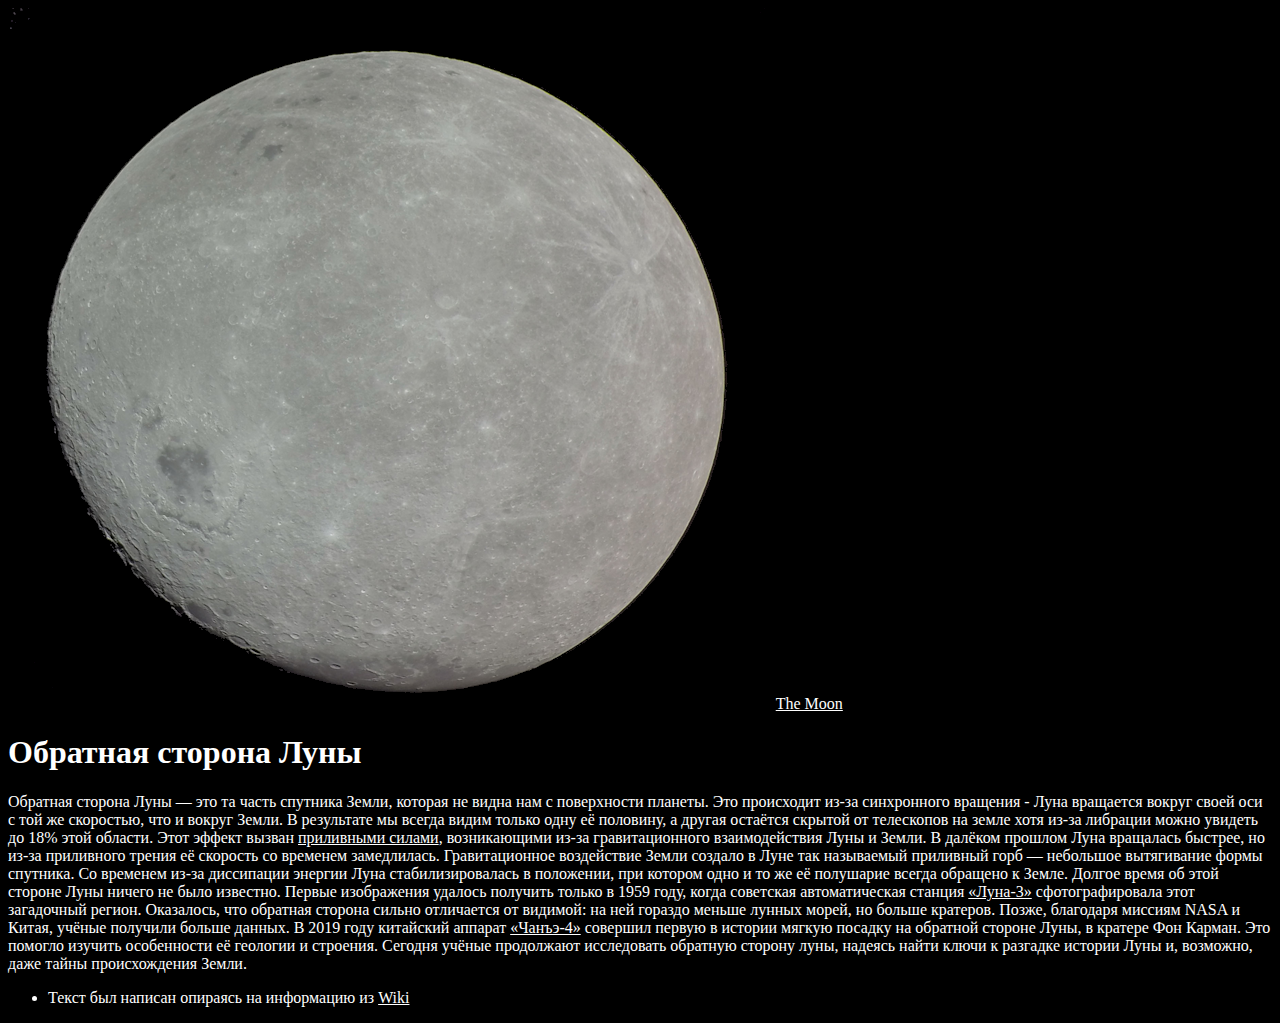
<file: index.html>
<!doctype html>
<html>
    <head>
        <!--Head of the site -->
        <title>Far side of the Moon</title>
        <meta charset="utf-8"> <!--???-->
        <link rel=stylesheet href="style.css"> <!--Color of the site-->
    </head>
    <body>
        <img src="Far_side_of_the_Moon SMALLER1.png">
           <!--<img src="{source of the picture}"-->
        <a href= "https://hadtype.github.io/TheMoon.html">The Moon</a> <!--Placeholder-->
          <!--The text next to the picture -->
          <h1>Обратная сторона Луны</h1>
             <!--Name of the text -->
        <p>Обратная сторона Луны — это та часть спутника Земли, которая не видна нам с поверхности планеты.
Это происходит из-за синхронного вращения - Луна вращается вокруг своей оси с той же скоростью, что и вокруг Земли.
В результате мы всегда видим только одну её половину, а другая остаётся скрытой от телескопов на земле хотя из-за либрации можно увидеть до 18% этой области.
Этот эффект вызван <a href="https://hadtype.github.io/TidalForce.html">приливными силами</a>, возникающими из-за гравитационного взаимодействия Луны и Земли. В далёком прошлом Луна вращалась быстрее, но из-за приливного трения её скорость со временем замедлилась.
Гравитационное воздействие Земли создало в Луне так называемый приливный горб — небольшое вытягивание формы спутника.
Со временем из-за диссипации энергии Луна стабилизировалась в положении, при котором одно и то же её полушарие всегда обращено к Земле.
Долгое время об этой стороне Луны ничего не было известно. Первые изображения удалось получить только в 1959 году, когда советская автоматическая станция <a href="https://hadtype.github.io/Luna3.html">«Луна-3»</a> сфотографировала этот загадочный регион.
Оказалось, что обратная сторона сильно отличается от видимой: на ней гораздо меньше лунных морей, но больше кратеров.
Позже, благодаря миссиям NASA и Китая, учёные получили больше данных. В 2019 году китайский аппарат <a href="https://hadtype.github.io/Change4.html">«Чанъэ-4»</a> совершил первую в истории мягкую посадку на обратной стороне Луны, в кратере Фон Карман.
Это помогло изучить особенности её геологии и строения.
Сегодня учёные продолжают исследовать обратную сторону луны, надеясь найти ключи к разгадке истории Луны и, возможно, даже тайны происхождения Земли.</p>
        <ul>
            <li>Текст был написан опираясь на информацию из <a href="https://en.wikipedia.org/wiki/Far_side_of_the_Moon#">Wiki</a></li> <!--<a href="">{text} </a>-->
        </ul>
    </body>
</html>
</file>
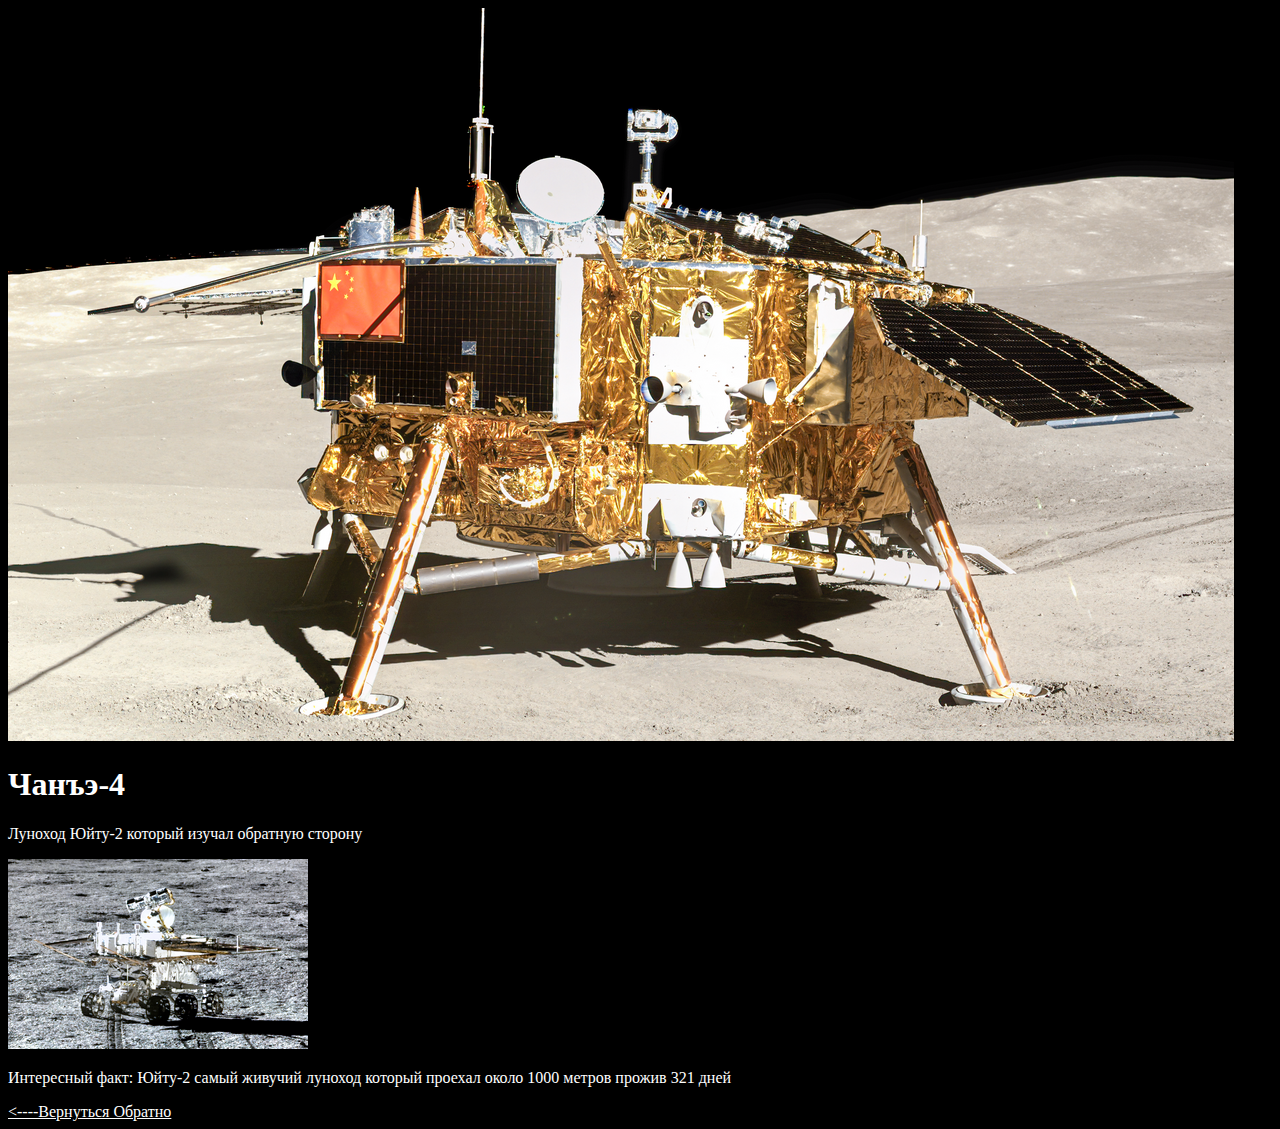
<file: Change4.html>
<!doctype html>
<html>
    <head>
        <!--Head of the site -->
        <title>ChangE 4</title>
        <meta charset="utf-8"> <!--???-->
        <link rel=stylesheet href="style.css"> <!--???-->
    </head>
    <body>
        <img src="ChangE4.png">
        <h1>Чанъэ-4</h1>
        <!--<img src="{source of the picture}"-->
        <p>Луноход Юйту-2 который изучал обратную сторону</p>
        <img src="Yutu-2.png">
        <p>Интересный факт: Юйту-2 самый живучий луноход который проехал около 1000 метров прожив 321 дней</p>
        <a href= "https://hadtype.github.io/"> <----Вернуться Обратно </a>
    </body>
</html>
</file>
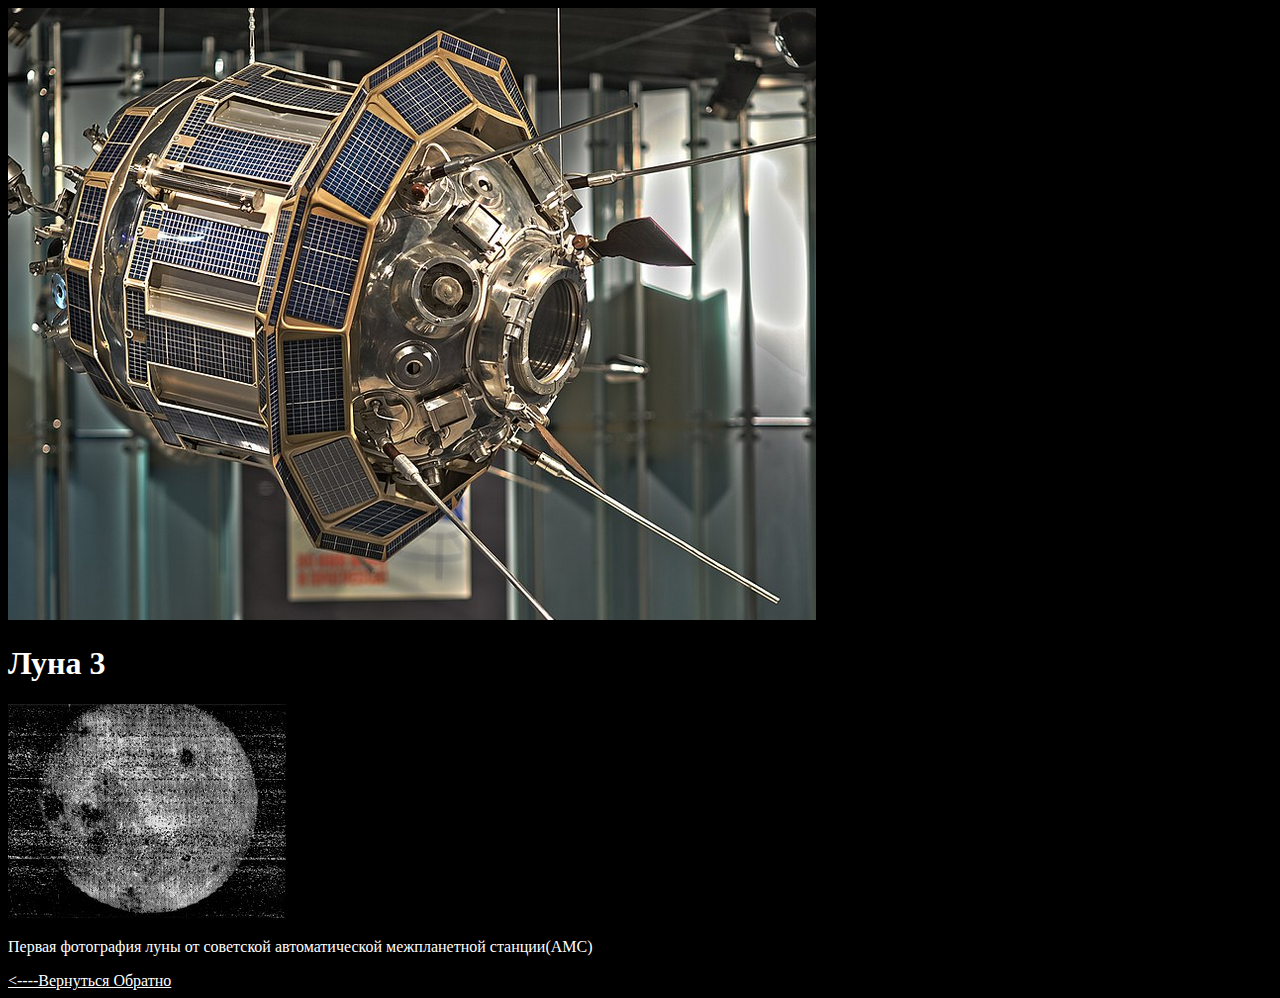
<file: Luna3.html>
<!doctype html>
<html>
    <head>
        <!--Head of the site -->
        <title>Luna 3</title>
        <meta charset="utf-8"> <!--???-->
        <link rel=stylesheet href="style.css"> <!--???-->
    </head>
    <body>
        <img src="Luna3Photo.png">
        <h1>Луна 3 </h1>
        <!--<img src="{source of the picture}"-->
        <img src="FirstPhotoMoon.png">
        <p>Первая фотография луны от советской автоматической межпланетной станции(АМС) </p>
        <a href= "https://hadtype.github.io/"> <----Вернуться Обратно </a>
    </body>
</html>
</file>
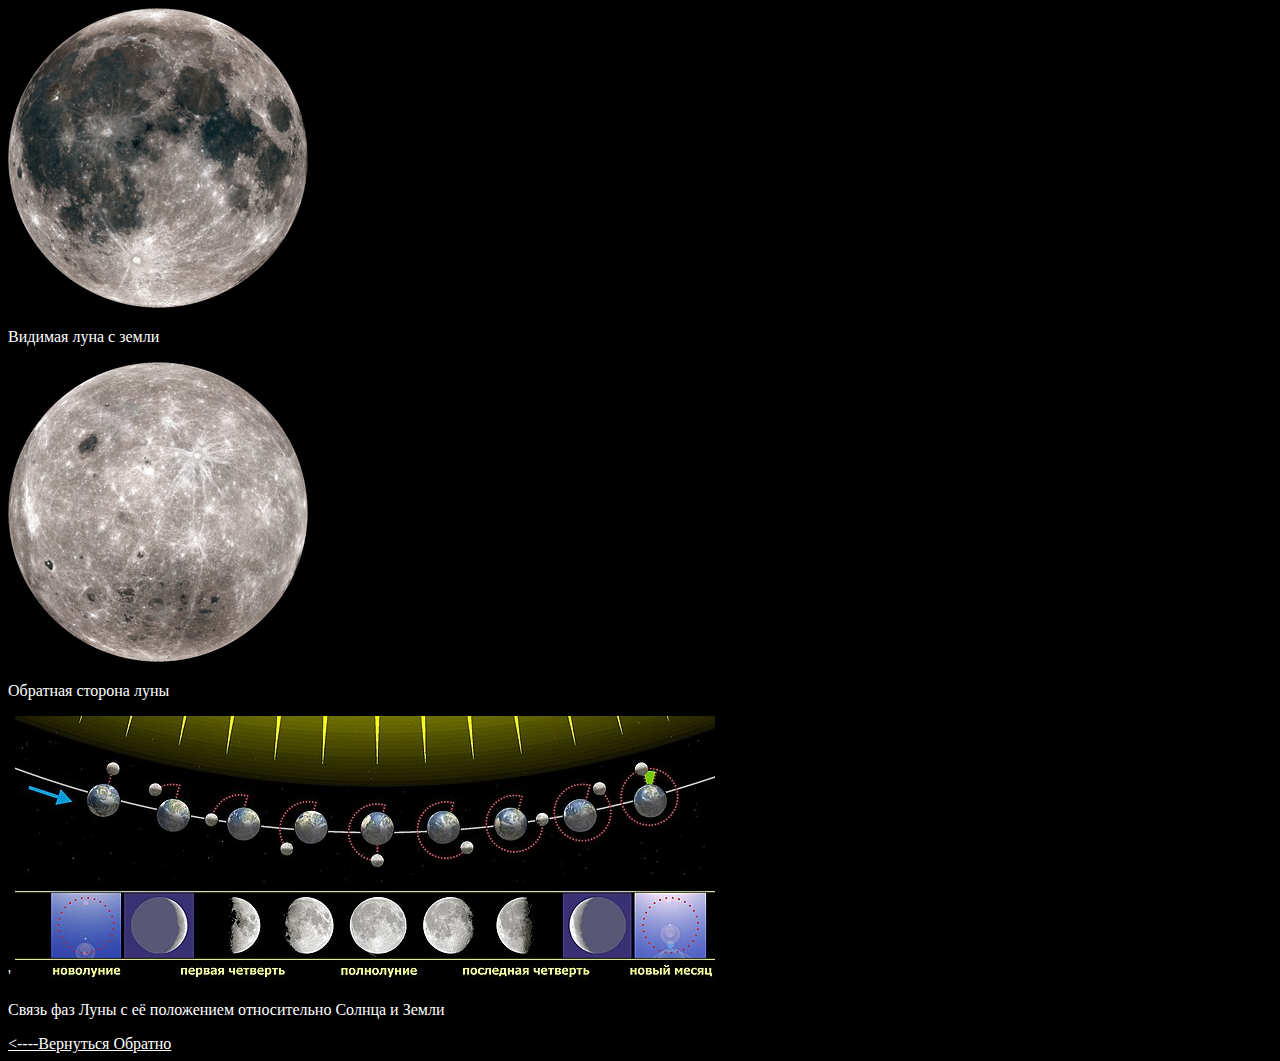
<file: TheMoon.html>
<!doctype html>
<html>
    <head>
        <!--Head of the site -->
        <title>PhotosOfTheMoon</title>
        <meta charset="utf-8">
        <link rel=stylesheet href="style.css">
    </head>
    <body>
        <img src="VisibleMoon.png">
        <p>Видимая луна с земли</p>
        <img src="FarSideOfTheMoon.png">
        <p>Обратная сторона луны</p>'
        <img src="Moon_phases_ru.png">
        <p>Связь фаз Луны с её положением относительно Солнца и Земли</p>
        <a href= "https://hadtype.github.io/"> <----Вернуться Обратно </a>
    </body>
</html>
</file>
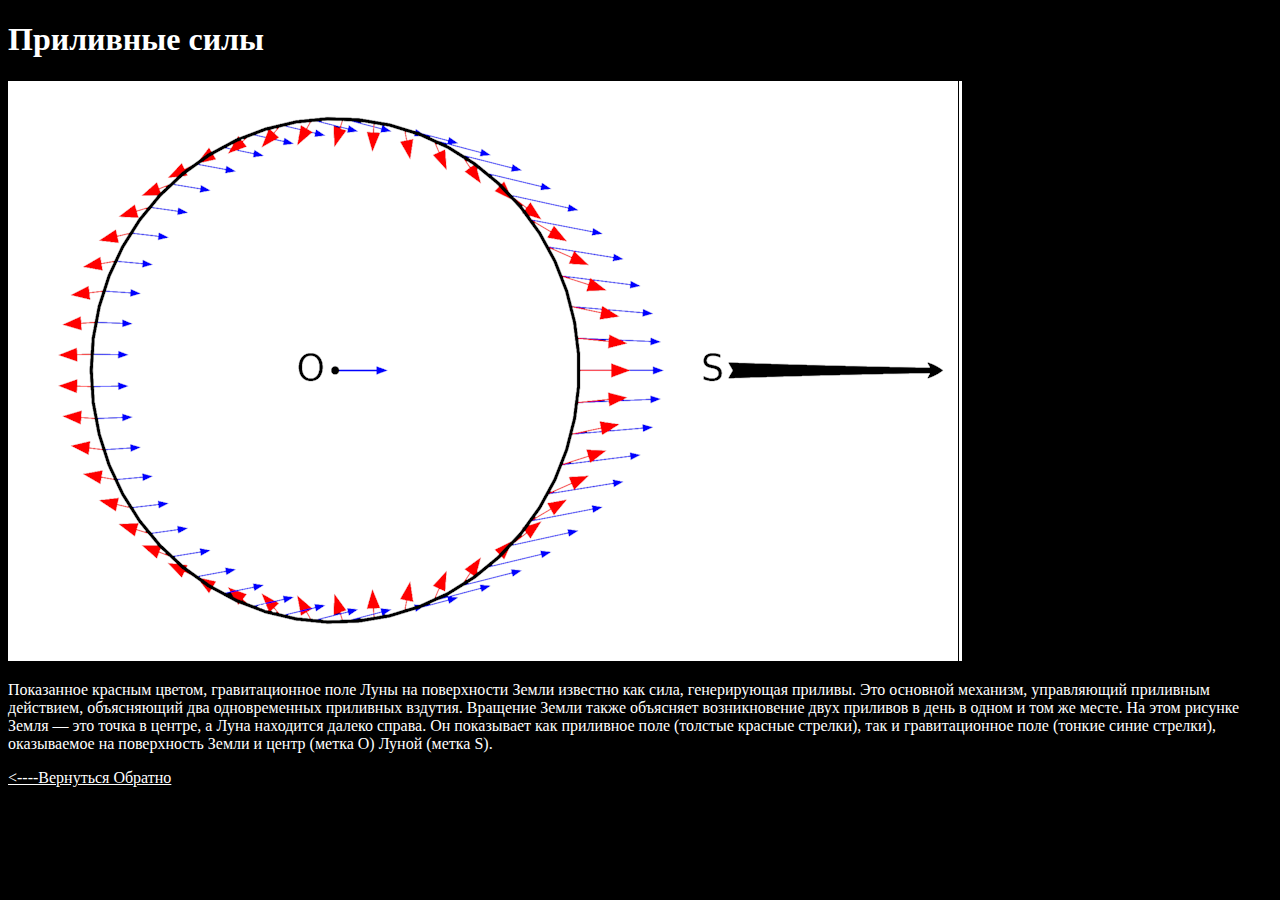
<file: TidalForce.html>
<!doctype html>
<html>
    <head>
        <!--Head of the site -->
        <title>Tidal Force</title>
        <meta charset="utf-8">
        <link rel=stylesheet href="style.css">
    </head>
    <body>
        <h1>Приливные силы</h1>
        <!--<img src="{source of the picture}"-->
        <img src="TidalField.png">
        <p>Показанное красным цветом, гравитационное поле Луны на поверхности Земли известно как сила,
генерирующая приливы. Это основной механизм, управляющий приливным действием, объясняющий два одновременных приливных вздутия.
Вращение Земли также объясняет возникновение двух приливов в день в одном и том же месте. На этом рисунке Земля — это точка в центре,
а Луна находится далеко справа. Он показывает как приливное поле (толстые красные стрелки), так и гравитационное поле (тонкие синие стрелки),
оказываемое на поверхность Земли и центр (метка O) Луной (метка S).</p>
        <a href= "https://hadtype.github.io/"> <----Вернуться Обратно </a>
    </body>
</html>
</file>
<file: style.css>
body{background-color: black}
head,body,a{color:white}
</file>
